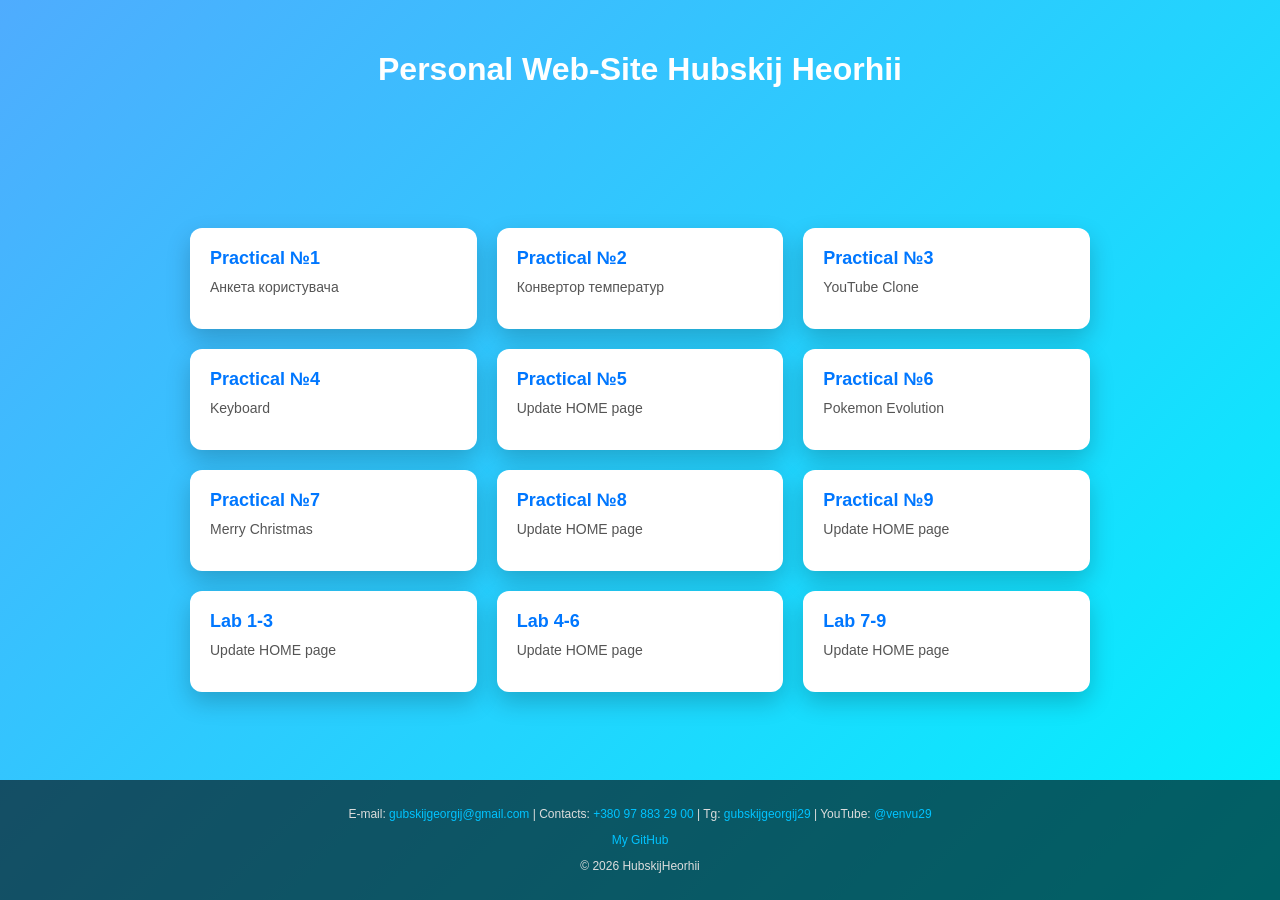
<file: index.html>
<!DOCTYPE html>
<html lang="en">
<head>
    <meta charset="UTF-8">
    <meta name="viewport" content="width=device-width, initial-scale=1.0">
    <title>Head Page</title>
    <link rel="stylesheet" href="style.css">
</head>
<body>
    <header>
        <h1>Personal Web-Site Hubskij Heorhii</h1>
    </header>

<main>
    <div class="cards">

        <div class="card">
            <a href="Pract1/index.html">Practical №1</a>
            <p>Анкета користувача</p>
        </div>

        <div class="card">
            <a href="Pract2/index.html">Practical №2</a>
            <p>Конвертор температур</p>
        </div>

        <div class="card">
            <a href="Pract3/index.html">Practical №3</a>
            <p>YouTube Clone</p>
        </div>

        <div class="card">
            <a href="Pract4/index.html">Practical №4</a>
            <p>Keyboard</p>
        </div>

        <div class="card">
            <a href="Pract5/index.html">Practical №5</a>
            <p>Update HOME page</p>
        </div>

        <div class="card">
            <a href="Pract6/index.html">Practical №6</a>
            <p>Pokemon Evolution</p>
        </div>

        <div class="card">
            <a href="Pract7/index.html">Practical №7</a>
            <p>Merry Christmas</p>
        </div>

        <div class="card">
            <a href="Pract8/index.html">Practical №8</a>
            <p>Update HOME page</p>
        </div>

        <div class="card">
            <a href="Pract9/index.html">Practical №9</a>
            <p>Update HOME page</p>
        </div>

        <div class="card">
            <a href="Lab1_3/index.html">Lab 1-3</a>
            <p>Update HOME page</p>
        </div>

        <div class="card">
            <a href="Lab4_6/index.html">Lab 4-6</a>
            <p>Update HOME page</p>
        </div>

        <div class="card">
            <a href="Lab7_9/index.html">Lab 7-9</a>
            <p>Update HOME page</p>
        </div>

    </div>
</main>

    <footer>
        <p>E-mail: <a href="mailto:gubskijgeorgij@gmail.com">gubskijgeorgij@gmail.com</a> | Contacts: <a href="tel:+380978832900">+380 97 883 29 00</a> | Tg: <a href="https://web.telegram.org/k/#@gubskijgeorgij29" target="_blank">gubskijgeorgij29</a> | YouTube: <a href="https://www.youtube.com/@venvu29" target="_blank">@venvu29</a></p>
        <p><a href="https://github.com/HubskiyHeorhii" target="_blank">My GitHub</a></p>
        <p>© 2026 HubskijHeorhii</p>
    </footer>
</body>
</html>
</file>
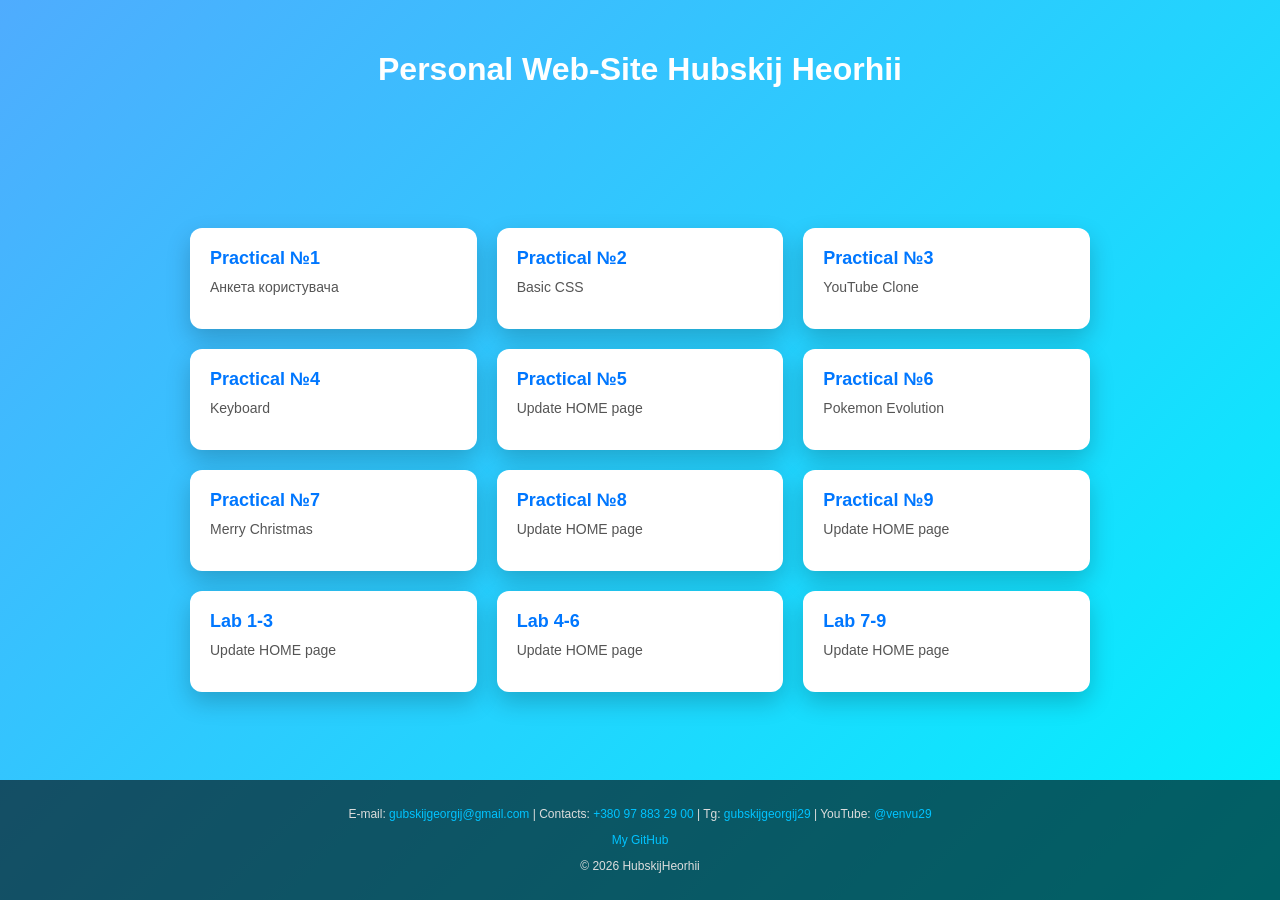
<file: Head Page/index.html>
<!DOCTYPE html>
<html lang="en">
<head>
    <meta charset="UTF-8">
    <meta name="viewport" content="width=device-width, initial-scale=1.0">
    <title>Head Page</title>
    <link rel="stylesheet" href="style.css">
</head>
<body>
    <header>
        <h1>Personal Web-Site Hubskij Heorhii</h1>
    </header>

<main>
    <div class="cards">

        <div class="card">
            <a href="../Pract1/index.html">Practical №1</a>
            <p>Анкета користувача</p>
        </div>

        <div class="card">
            <a href="../Pract2/index.html">Practical №2</a>
            <p>Basic CSS</p>
        </div>

        <div class="card">
            <a href="Pract3/index.html">Practical №3</a>
            <p>YouTube Clone</p>
        </div>

        <div class="card">
            <a href="Pract4/index.html">Practical №4</a>
            <p>Keyboard</p>
        </div>

        <div class="card">
            <a href="Pract5/index.html">Practical №5</a>
            <p>Update HOME page</p>
        </div>

        <div class="card">
            <a href="Pract6/index.html">Practical №6</a>
            <p>Pokemon Evolution</p>
        </div>

        <div class="card">
            <a href="Pract7/index.html">Practical №7</a>
            <p>Merry Christmas</p>
        </div>

        <div class="card">
            <a href="Pract8/index.html">Practical №8</a>
            <p>Update HOME page</p>
        </div>

        <div class="card">
            <a href="Pract9/index.html">Practical №9</a>
            <p>Update HOME page</p>
        </div>

        <div class="card">
            <a href="Lab1_3/index.html">Lab 1-3</a>
            <p>Update HOME page</p>
        </div>

        <div class="card">
            <a href="Lab4_6/index.html">Lab 4-6</a>
            <p>Update HOME page</p>
        </div>

        <div class="card">
            <a href="Lab7_9/index.html">Lab 7-9</a>
            <p>Update HOME page</p>
        </div>

    </div>
</main>

    <footer>
        <p>E-mail: <a href="mailto:gubskijgeorgij@gmail.com">gubskijgeorgij@gmail.com</a> | Contacts: <a href="tel:+380978832900">+380 97 883 29 00</a> | Tg: <a href="https://web.telegram.org/k/#@gubskijgeorgij29" target="_blank">gubskijgeorgij29</a> | YouTube: <a href="https://www.youtube.com/@venvu29" target="_blank">@venvu29</a></p>
        <p><a href="https://github.com/HubskiyHeorhii" target="_blank">My GitHub</a></p>
        <p>© 2026 HubskijHeorhii</p>
    </footer>
</body>
</html>
</file>
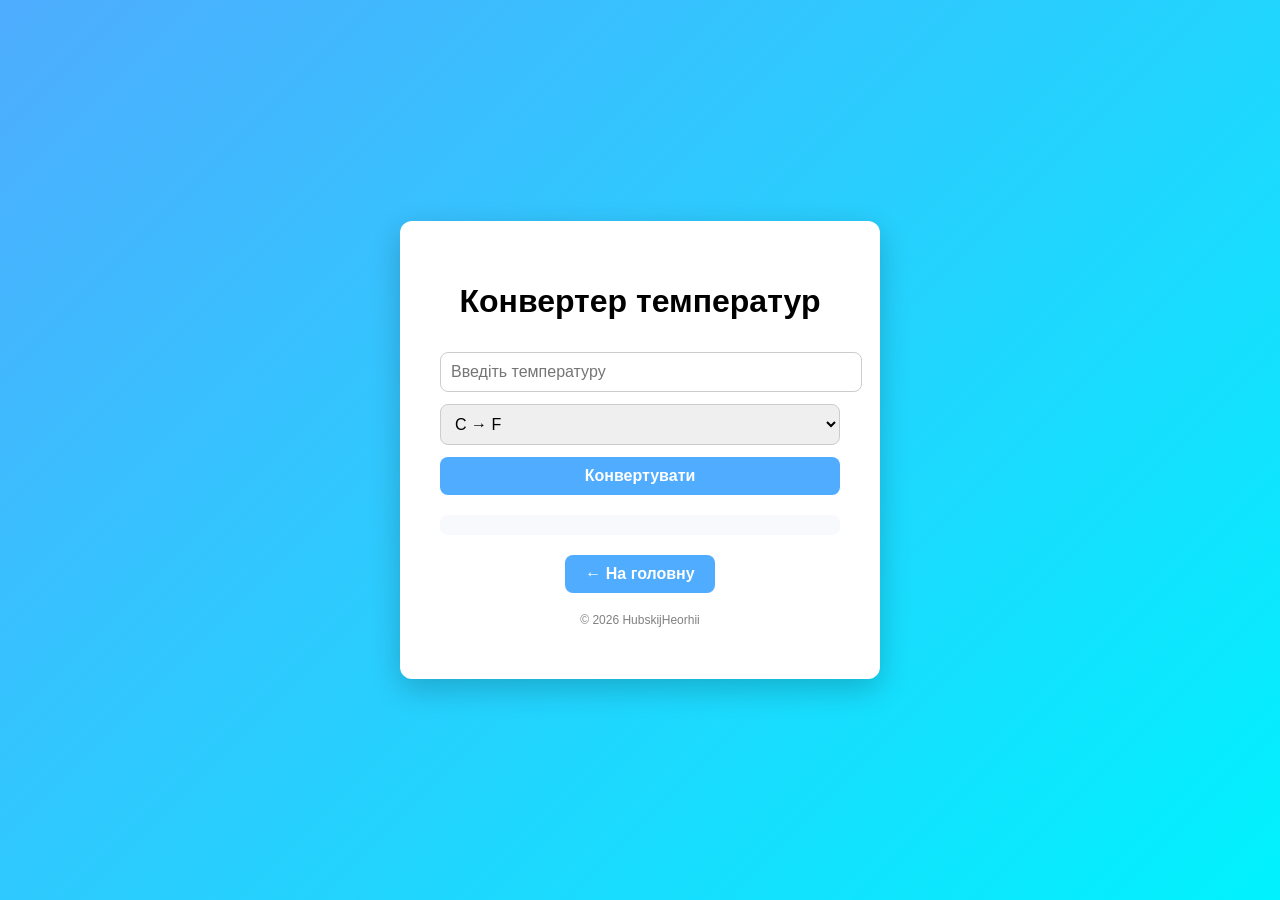
<file: Pract2/index.html>
<!DOCTYPE html>
<html lang="uk">

<head>
<meta charset="UTF-8">
<title>Конвертер температур</title>
<link rel="stylesheet" href="style.css">
</head>

<body>

<div class="container">
    <h1>Конвертер температур</h1>

    <input type="number" id="tempInput" placeholder="Введіть температуру">

    <select id="type">
        <option value="CtoF">C → F</option>
        <option value="FtoC">F → C</option>
    </select>

    <button onclick="convert()">Конвертувати</button>

    <div class="result" id="result"></div>

    <div class="back-btn">
        <a href="../index.html">← На головну</a>
    </div>

    <div class="footer">
        <p>© 2026 HubskijHeorhii</p>
    </div>
</div>

<script src="pract2.js"></script>

</body>
</html>
</file>
<file: style.css>
body {
    font-family: Arial, sans-serif;
    background: linear-gradient(135deg, #4facfe, #00f2fe);
    margin: 0;
    min-height: 100vh;
    display: flex;
    flex-direction: column;
}

/* HEADER */
header {
    text-align: center;
    padding: 30px 0;
    color: white;
}

/* MAIN */
main {
    flex: 1;
    display: flex;
    justify-content: center;
    align-items: center;
    padding: 20px;
}

/* GRID З КАРТКАМИ */
.cards {
    display: grid;
    grid-template-columns: repeat(auto-fill, minmax(220px, 1fr));
    gap: 20px;
    width: 100%;
    max-width: 900px;
}

/* КАРТКА */
.card {
    background: white;
    border-radius: 12px;
    padding: 20px;
    box-shadow: 0 10px 25px rgba(0,0,0,0.2);
    transition: 0.3s;
}

.card:hover {
    transform: translateY(-5px);
    box-shadow: 0 15px 35px rgba(0,0,0,0.3);
}

.card a {
    text-decoration: none;
    color: #0077ff;
    font-weight: bold;
    font-size: 18px;
}

.card p {
    margin-top: 10px;
    font-size: 14px;
    color: #555;
}

/* FOOTER */
footer {
    background: rgba(0, 0, 0, 0.6);
    color: #ddd;
    text-align: center;
    padding: 15px;
    font-size: 12px;
}

footer a {
    color: #00c3ff;
    text-decoration: none;
}

footer a:hover {
    text-decoration: underline;
}
</file>
<file: Head Page/style.css>
body {
    font-family: Arial, sans-serif;
    background: linear-gradient(135deg, #4facfe, #00f2fe);
    margin: 0;
    min-height: 100vh;
    display: flex;
    flex-direction: column;
}

/* HEADER */
header {
    text-align: center;
    padding: 30px 0;
    color: white;
}

/* MAIN */
main {
    flex: 1;
    display: flex;
    justify-content: center;
    align-items: center;
    padding: 20px;
}

/* GRID З КАРТКАМИ */
.cards {
    display: grid;
    grid-template-columns: repeat(auto-fill, minmax(220px, 1fr));
    gap: 20px;
    width: 100%;
    max-width: 900px;
}

/* КАРТКА */
.card {
    background: white;
    border-radius: 12px;
    padding: 20px;
    box-shadow: 0 10px 25px rgba(0,0,0,0.2);
    transition: 0.3s;
}

.card:hover {
    transform: translateY(-5px);
    box-shadow: 0 15px 35px rgba(0,0,0,0.3);
}

.card a {
    text-decoration: none;
    color: #0077ff;
    font-weight: bold;
    font-size: 18px;
}

.card p {
    margin-top: 10px;
    font-size: 14px;
    color: #555;
}

/* FOOTER */
footer {
    background: rgba(0, 0, 0, 0.6);
    color: #ddd;
    text-align: center;
    padding: 15px;
    font-size: 12px;
}

footer a {
    color: #00c3ff;
    text-decoration: none;
}

footer a:hover {
    text-decoration: underline;
}
</file>
<file: Pract2/style.css>
body{
    font-family: Arial, sans-serif;
    background: linear-gradient(135deg,#4facfe,#00f2fe);
    height:100vh;
    display:flex;
    justify-content:center;
    align-items:center;
    margin:0;
}

.container{
    background:white;
    padding:40px;
    border-radius:12px;
    box-shadow:0 10px 30px rgba(0,0,0,0.2);
    width:400px;
}

h1{
    text-align:center;
    margin-bottom:20px;
}

/* 🔥 ДОДАНО нормальний відступ між елементами */
input, select, button {
    width: 100%;
    padding: 10px;
    margin-top: 12px;
    border-radius: 8px;
    font-size: 16px;
}

/* 🔥 акуратні поля */
input, select {
    border: 1px solid #ccc;
}

/* 🔥 кнопка в стилі твого дизайну */
button {
    border: none;
    background: #4facfe;
    color: white;
    font-weight: bold;
    cursor: pointer;
    transition: 0.3s;
}

button:hover {
    background: #00f2fe;
    transform: translateY(-2px);
}

/* 🔥 результат (щоб виглядав як частина дизайну) */
.result{
    margin-top:20px;
    padding:10px;
    border-radius:8px;
    background:#f7f9fc;
}

.result p{
    font-size:18px;
    margin:10px 0;
}

span{
    font-weight:bold;
    color:#0077ff;
}

/* 🔥 кнопка "назад" */
.back-btn {
    margin-top: 20px;
    text-align: center;
}

.back-btn a {
    display: inline-block;
    padding: 10px 20px;
    background: #4facfe;
    color: white;
    text-decoration: none;
    border-radius: 8px;
    font-weight: bold;
    transition: 0.3s;
}

.back-btn a:hover {
    background: #00f2fe;
    transform: translateY(-2px);
}

.footer{
    margin-top:20px;
    text-align:center;
    font-size:12px;
    color:gray;
}
</file>
